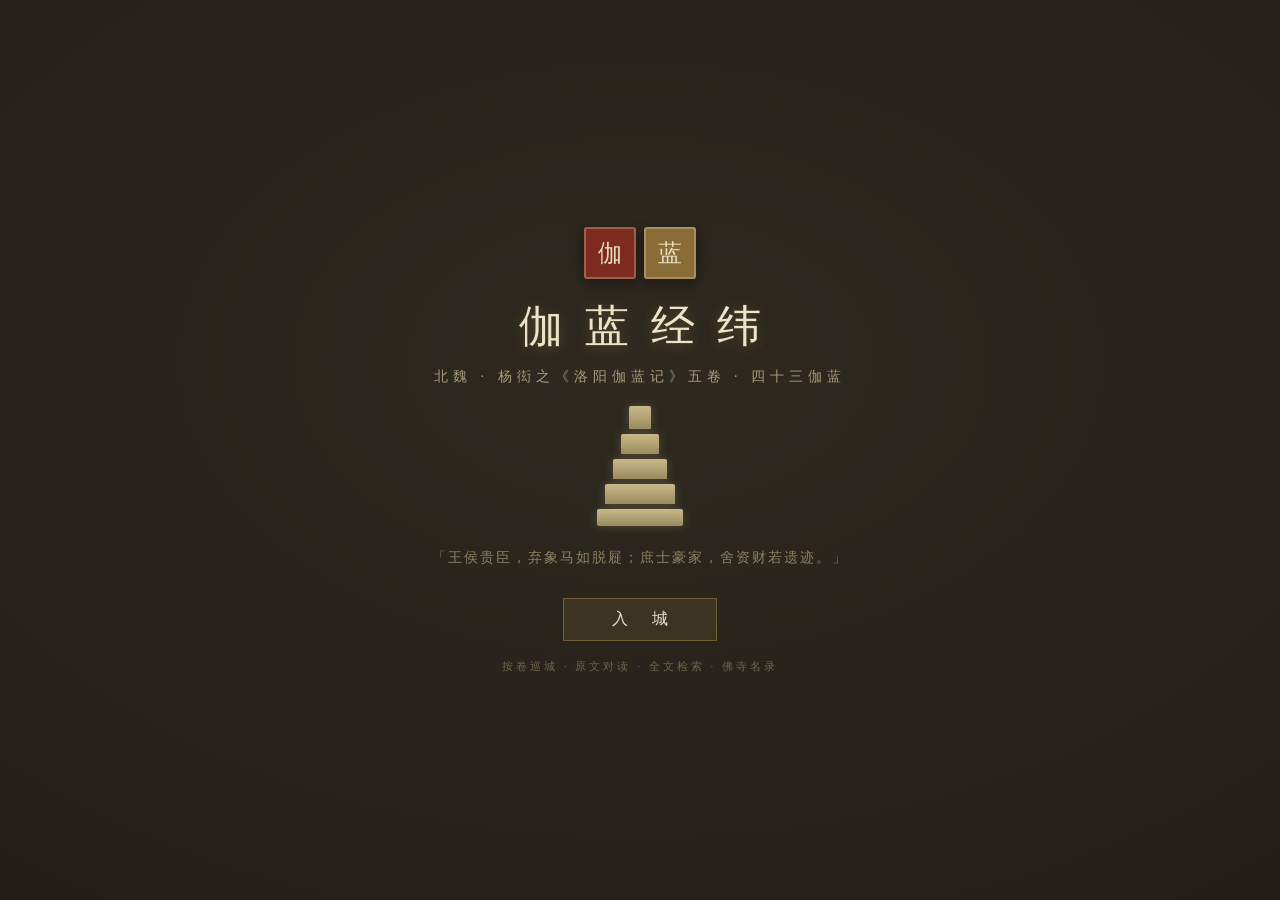
<file: index.html>
<!DOCTYPE html>
<html lang="zh-CN">
<head>
<meta charset="UTF-8">
<meta name="viewport" content="width=device-width,initial-scale=1">
<title>伽蓝经纬 · 洛阳伽蓝记五卷全城</title>
<meta name="description" content="北魏杨衒之《洛阳伽蓝记》五卷数字人文平台——四十三伽蓝点织北魏洛阳城，按卷巡城、原文对读、全文检索">
<link rel="manifest" href="manifest.json">
<link rel="icon" href="icons/icon-192.png">
<link rel="stylesheet" href="vendor/leaflet.css?v=10">
<link rel="stylesheet" href="css/main.css?v=10">
</head>
<body>

<div id="map"></div>
<div class="paper-wash"></div>

<!-- 顶栏模式 -->
<nav id="modes">
  <button class="mode active" data-mode="map">舆图</button><span>·</span>
  <button class="mode" data-mode="read">巡城</button><span>·</span>
  <button class="mode" data-mode="directory">名录</button><span>·</span>
  <button class="mode" data-mode="stats">计量</button><span>·</span>
  <button class="mode" data-mode="about">关于</button>
</nav>
<div id="searchwrap">
  <input id="search" type="text" placeholder="检全书五卷——寺名·地名·人名，如 永宁寺 / 铜驼 / 灵太后" autocomplete="off">
  <div id="sresults"></div>
</div>
<aside id="rail">
  <div class="rt" id="railtitle">伽蓝纲目<small id="railsub">四十三寺</small></div>
  <div id="raillist"></div>
</aside>

<!-- 右幅面板 -->
<section id="panel">
  <button id="pclose" title="收起">✕</button>
  <div class="vtitle"><div class="vname" id="vname"></div><div class="vseal" id="vseal">伽蓝</div></div>
  <div id="pmeta"></div>
  <div id="pbody"></div>
</section>

<!-- 巡城阅读条 -->
<div id="readerbar" class="hidden">
  <button id="rprev" title="上一条目">◀</button>
  <div id="rprog">按卷巡城</div>
  <button id="rnext" title="下一条目">▶</button>
  <select id="rjvol" title="选卷"></select>
  <button id="rtts" title="自当前条目朗读（巡城听书）">▷ 朗读</button>
</div>

<footer id="fbar">
  <button class="ftool" id="fitlink" title="全城概览（外郭二十里×十五里）">▦ 全城</button>
  <button class="ftool" id="westlink" title="宋云西行 · 行纪二十站小比例尺示意（src:derived）">◈ 西行</button>
  <button class="ftool" id="wanderlink" title="随机择一伽蓝巡礼">⚑ 漫游</button>
  <button class="ftool" id="bmlink" title="书签（LocalStorage，浏览器本地保存）">✿ 书签</button>
  <button class="ftool" id="nightlink" title="夜读模式（墨色护眼）">☾ 夜读</button>
  <span class="sep"></span><span id="modelabel">舆图</span><span class="sep"></span>
  <span id="modenote">四十三伽蓝 · 十三门 · 城市示意平面</span>
  <span class="sep"></span><span class="fb" id="bookstat"></span>
  <div class="right"><span id="swstate" title="Service Worker 就绪后：全书离线可用" style="display:none"></span><span>文本 · 国学导航</span><span>城图 · 自绘示意</span></div>
</footer>

<!-- 序幕 -->
<div id="boot">
  <div class="bt">
    <div class="seal-row"><span class="bseal">伽</span><span class="bseal b2">蓝</span></div>
    <h1>伽蓝经纬</h1>
    <p class="sub">北魏 · 杨衒之《洛阳伽蓝记》五卷 · 四十三伽蓝</p>
    <div class="pagoda"><i></i><i></i><i></i><i></i><i></i></div>
    <p class="quote">「王侯贵臣，弃象马如脱屣；庶士豪家，舍资财若遗迹。」</p>
    <button class="go">入 城</button>
    <p class="hint">按卷巡城 · 原文对读 · 全文检索 · 佛寺名录</p>
  </div>
</div>

<script src="vendor/leaflet.js"></script>
<script src="data/site_data.js?v=10"></script>
<script src="data/stats.js?v=10"></script>
<script src="data/songyun.js?v=10"></script>
<script src="js/config.js?v=10"></script>
<script src="js/map.js?v=10"></script>
<script src="js/rail.js?v=10"></script>
<script src="js/reader.js?v=10"></script>
<script src="js/search.js?v=10"></script>
<script src="js/stats.js?v=10"></script>
<script src="js/bookmarks.js?v=10"></script>
<script src="js/export.js?v=10"></script>
<script src="js/app.js?v=10"></script>
</body>
</html>
</file>
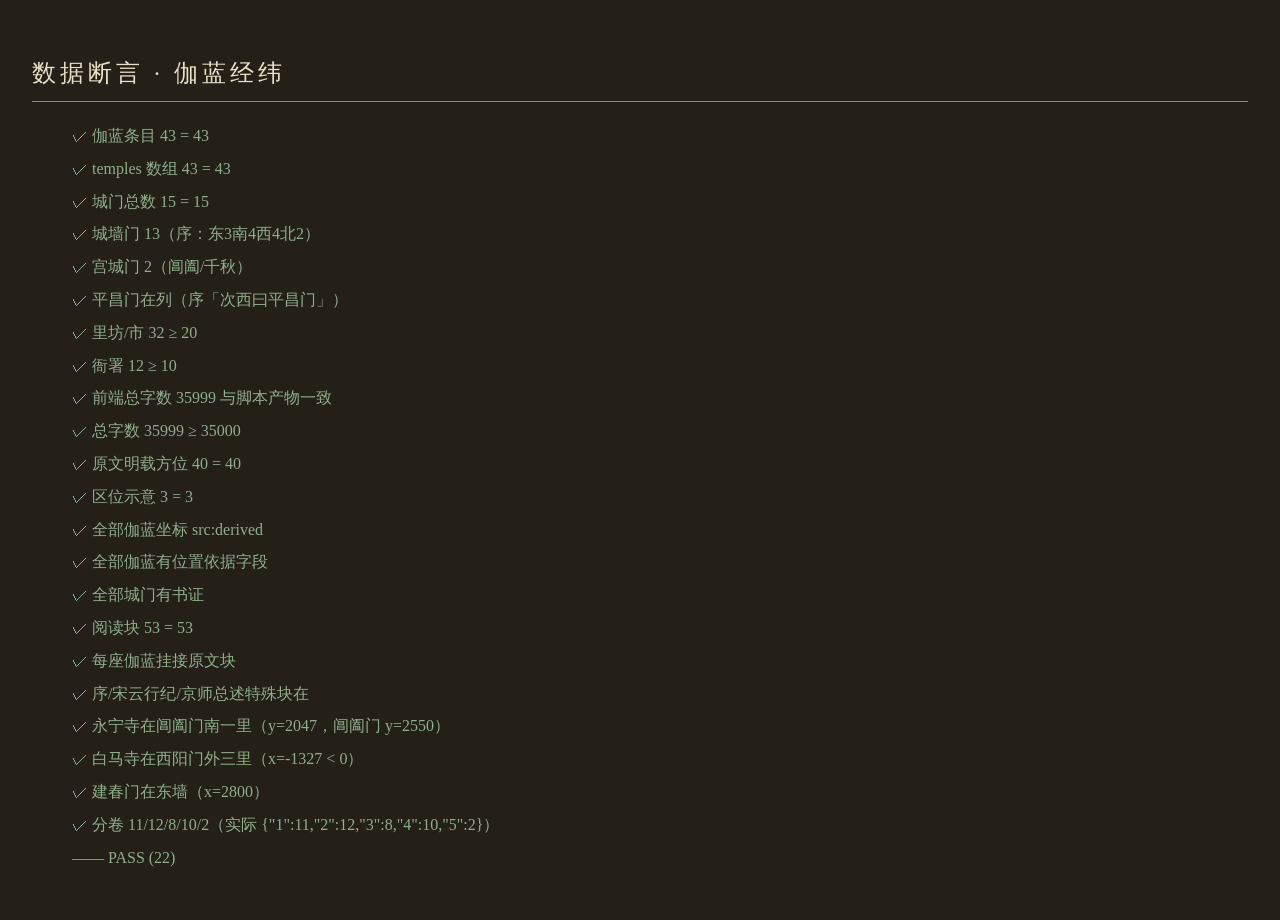
<file: tests/assert_data.html>
<!DOCTYPE html>
<html lang="zh-CN">
<head>
<meta charset="UTF-8">
<title>伽蓝经纬 · 数据断言</title>
<style>
body{font-family:KaiTi,serif;background:#241f17;color:#e8e0c8;padding:24px;line-height:1.8}
h2{font-weight:400;letter-spacing:4px;border-bottom:1px solid #a8874a;padding-bottom:6px}
.pass{color:#8fae8d}.fail{color:#e08a7e;font-weight:bold}
li{list-style:none;margin:4px 0}
</style>
</head>
<body>
<h2>数据断言 · 伽蓝经纬</h2>
<ul id="out"></ul>
<script src="../data/site_data.js?v=10"></script>
<script src="../data/stats.js?v=10"></script>
<script src="../data/sections.js?v=10"></script>
<script>
const out = document.getElementById("out");
let n = 0, bad = 0;
function assert(cond, label) {
  n++;
  const li = document.createElement("li");
  li.textContent = (cond ? "✓ " : "✗ ") + label;
  li.className = cond ? "pass" : "fail";
  if (!cond) bad++;
  out.appendChild(li);
}
const m = QLZ.meta;
assert(m.templeEntries === 43, `伽蓝条目 ${m.templeEntries} = 43`);
assert(QLZ.temples.length === 43, `temples 数组 ${QLZ.temples.length} = 43`);
assert(QLZ.gates.length === 15, `城门总数 ${QLZ.gates.length} = 15`);
assert(QLZ.gates.filter(g => g.wall !== "宫").length === 13, "城墙门 13（序：东3南4西4北2）");
assert(QLZ.gates.filter(g => g.wall === "宫").length === 2, "宫城门 2（阊阖/千秋）");
assert(!!QLZ.gates.find(g => g.name === "平昌门"), "平昌门在列（序「次西曰平昌门」）");
assert(QLZ.wards.length >= 20, `里坊/市 ${QLZ.wards.length} ≥ 20`);
assert(QLZ.offices.length >= 10, `衙署 ${QLZ.offices.length} ≥ 10`);
assert(m.totalChars === QL_STATS.total_chars, `前端总字数 ${m.totalChars} 与脚本产物一致`);
assert(m.totalChars >= 35000, `总字数 ${m.totalChars} ≥ 35000`);
assert(m.textConf === 40, `原文明载方位 ${m.textConf} = 40`);
assert(m.inferConf === 3, `区位示意 ${m.inferConf} = 3`);
assert(QLZ.temples.every(t => t.src === "derived"), "全部伽蓝坐标 src:derived");
assert(QLZ.temples.every(t => typeof t.loc === "string" && t.loc.length > 0), "全部伽蓝有位置依据字段");
assert(QLZ.gates.every(g => g.att.length > 4), "全部城门有书证");
assert(Object.keys(QL_SECTIONS).length === 53, `阅读块 ${Object.keys(QL_SECTIONS).length} = 53`);
assert(QLZ.temples.every(t => !!QL_SECTIONS[t.id]), "每座伽蓝挂接原文块");
assert(["preface","songyun","summary"].every(k =>
  Object.values(QL_SECTIONS).some(b => b.kind === k)), "序/宋云行纪/京师总述特殊块在");
const yn = QLZ.temples.find(t => t.name === "永宁寺");
assert(yn && yn.vol === 1 && yn.pos[1] < 2550 && yn.pos[1] > 1800,
  `永宁寺在阊阖门南一里（y=${yn && yn.pos[1]}，阊阖门 y=2550）`);
const baima = QLZ.temples.find(t => t.name === "白马寺");
assert(baima && baima.pos[0] < -1000, `白马寺在西阳门外三里（x=${baima && baima.pos[0]} < 0）`);
const jm = QLZ.gates.find(g => g.name === "建春门");
assert(jm && jm.pos[0] === 2800, `建春门在东墙（x=${jm && jm.pos[0]}）`);
const vols = {};
QLZ.temples.forEach(t => vols[t.vol] = (vols[t.vol] || 0) + 1);
assert(JSON.stringify(vols) === JSON.stringify({1:11,2:12,3:8,4:10,5:2}),
  `分卷 11/12/8/10/2（实际 ${JSON.stringify(vols)}）`);
const title = bad === 0 ? `PASS (${n})` : `FAIL (${bad}/${n})`;
document.title = title;
const li = document.createElement("li");
li.textContent = `—— ${title}`;
li.className = bad === 0 ? "pass" : "fail";
out.appendChild(li);
</script>
</body>
</html>
</file>
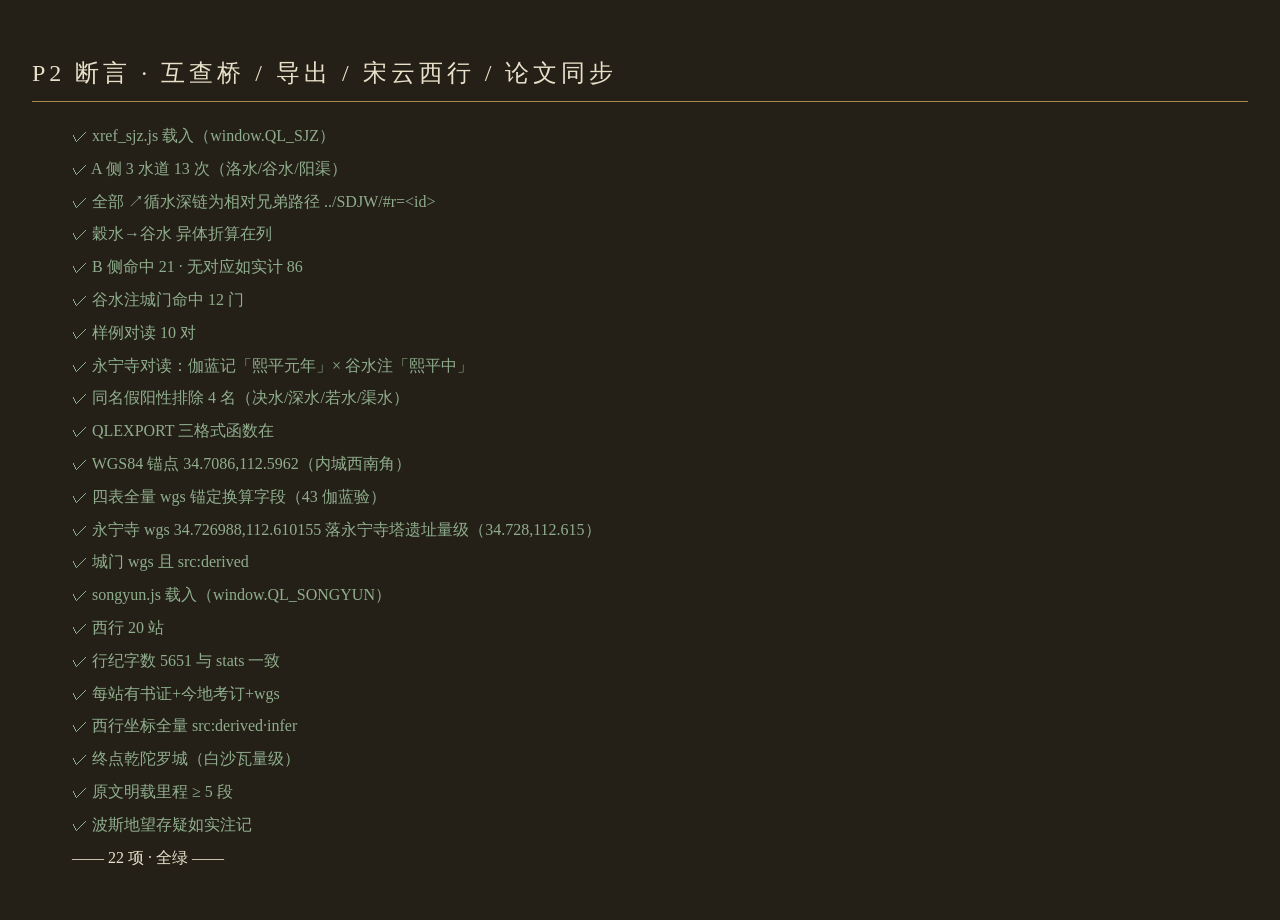
<file: tests/assert_p2.html>
<!DOCTYPE html>
<html lang="zh-CN">
<head>
<meta charset="UTF-8">
<title>伽蓝经纬 · P2 断言</title>
<style>
body{font-family:KaiTi,serif;background:#241f17;color:#e8e0c8;padding:24px;line-height:1.8}
h2{font-weight:400;letter-spacing:4px;border-bottom:1px solid #a8874a;padding-bottom:6px}
.pass{color:#8fae8d}.fail{color:#e08a7e;font-weight:bold}
li{list-style:none;margin:4px 0}
</style>
</head>
<body>
<h2>P2 断言 · 互查桥 / 导出 / 宋云西行 / 论文同步</h2>
<ul id="out"></ul>
<script src="../data/site_data.js?v=10"></script>
<script src="../data/stats.js?v=10"></script>
<script src="../data/xref_sjz.js?v=10"></script>
<script src="../data/songyun.js?v=10"></script>
<script src="../js/export.js?v=10"></script>
<script>
const out = document.getElementById("out");
let n = 0, bad = 0;
function assert(cond, label) {
  n++;
  const li = document.createElement("li");
  li.textContent = (cond ? "✓ " : "✗ ") + label;
  li.className = cond ? "pass" : "fail";
  if (!cond) bad++;
  out.appendChild(li);
}

/* ── 互查桥 ── */
assert(!!window.QL_SJZ, "xref_sjz.js 载入（window.QL_SJZ）");
const X = window.QL_SJZ, T = X.totals;
assert(T.waterKinds === 3 && T.waterMentions >= 10,
  `A 侧 ${T.waterKinds} 水道 ${T.waterMentions} 次（洛水/谷水/阳渠）`);
assert(X.waters.every(w => w.href.startsWith("../SDJW/#r=")),
  "全部 ↗循水深链为相对兄弟路径 ../SDJW/#r=<id>");
assert(X.waters.some(w => w.forms.includes("穀水")),
  "穀水→谷水 异体折算在列");
assert(T.placesHit >= 15 && T.placesNoHit > 0,
  `B 侧命中 ${T.placesHit} · 无对应如实计 ${T.placesNoHit}`);
assert(T.placeKinds["城门"] >= 11, `谷水注城门命中 ${T.placeKinds["城门"]} 门`);
assert(T.pairs >= 6, `样例对读 ${T.pairs} 对`);
const yn = X.pairs.find(p => p.name === "永宁寺");
assert(!!yn && yn.ql.includes("熙平元年") && yn.sjz.includes("熙平中"),
  "永宁寺对读：伽蓝记「熙平元年」× 谷水注「熙平中」");
assert(X.excluded.length === 4, "同名假阳性排除 4 名（决水/深水/若水/渠水）");

/* ── 城图导出（模块与锚点口径） ── */
assert(typeof QLEXPORT === "object" && ["csv", "kml", "geojson"]
  .every(k => typeof QLEXPORT[k] === "function"), "QLEXPORT 三格式函数在");
const A = QLZ.city.anchor;
assert(A && A.lat0 > 34.7 && A.lat0 < 34.72 && A.lng0 > 112.59 && A.lng0 < 112.6,
  `WGS84 锚点 ${A.lat0},${A.lng0}（内城西南角）`);
assert(QLZ.temples.every(t => Array.isArray(t.wgs) && t.wgs.length === 2),
  "四表全量 wgs 锚定换算字段（43 伽蓝验）");
const ynT = QLZ.temples.find(t => t.name === "永宁寺");
assert(Math.abs(ynT.wgs[0] - 34.727) < 0.003 && Math.abs(ynT.wgs[1] - 112.610) < 0.003,
  `永宁寺 wgs ${ynT.wgs} 落永宁寺塔遗址量级（34.728,112.615）`);
assert(QLZ.gates.every(g => g.wgs && g.src === "derived"), "城门 wgs 且 src:derived");

/* ── 宋云西行 ── */
assert(!!window.QL_SONGYUN, "songyun.js 载入（window.QL_SONGYUN）");
const SY = window.QL_SONGYUN;
assert(SY.meta.stops === 20, `西行 ${SY.meta.stops} 站`);
assert(SY.meta.chars === QL_STATS.songyun_chars,
  `行纪字数 ${SY.meta.chars} 与 stats 一致`);
assert(SY.stops.every(s => s.cite && s.today && Array.isArray(s.wgs)),
  "每站有书证+今地考订+wgs");
assert(SY.stops.every(s => s.src === "derived" && s.conf === "infer"),
  "西行坐标全量 src:derived·infer");
const qitou = SY.stops.find(s => s.name === "乾陀罗城");
assert(qitou && Math.abs(qitou.wgs[0] - 34.01) < 0.05, "终点乾陀罗城（白沙瓦量级）");
assert(SY.stops.filter(s => s.li).length >= 5, "原文明载里程 ≥ 5 段");
assert(SY.stops.some(s => s.today.includes("存疑")), "波斯地望存疑如实注记");

document.title = bad ? "FAIL" : "PASS";
out.insertAdjacentHTML("beforeend",
  `<li>—— ${n} 项 · ${bad ? bad + " 败" : "全绿"} ——</li>`);
</script>
</body>
</html>
</file>
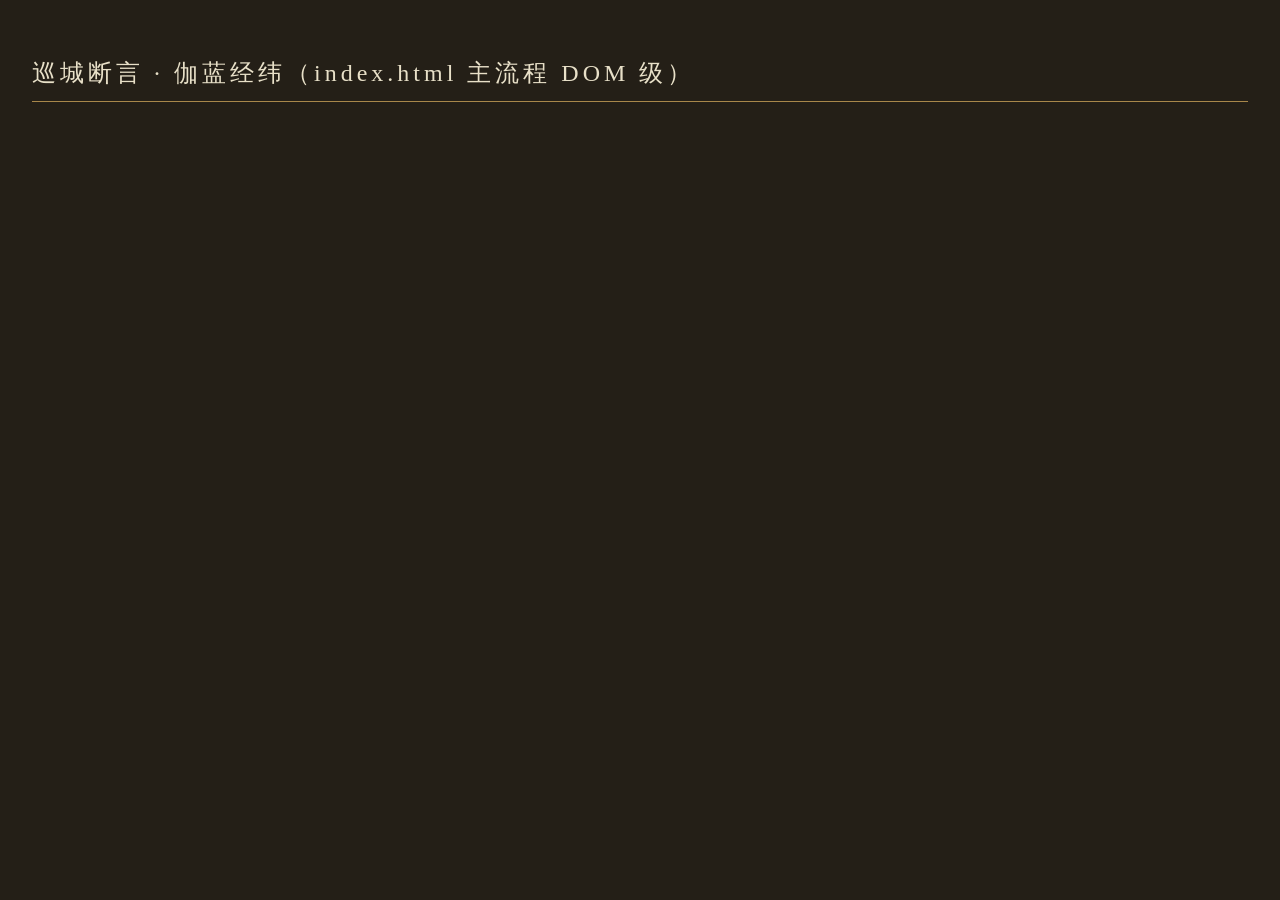
<file: tests/assert_reader.html>
<!DOCTYPE html>
<html lang="zh-CN">
<head>
<meta charset="UTF-8">
<title>伽蓝经纬 · 巡城断言</title>
<style>
body{font-family:KaiTi,serif;background:#241f17;color:#e8e0c8;padding:24px;line-height:1.8}
h2{font-weight:400;letter-spacing:4px;border-bottom:1px solid #a8874a;padding-bottom:6px}
.pass{color:#8fae8d}.fail{color:#e08a7e;font-weight:bold}
li{list-style:none;margin:4px 0}
#stage{position:fixed;left:-4000px;top:0;width:900px;height:700px}
</style>
</head>
<body>
<h2>巡城断言 · 伽蓝经纬（index.html 主流程 DOM 级）</h2>
<ul id="out"></ul>
<div id="stage"><iframe id="fr" width="900" height="700"></iframe></div>
<script>
const out = document.getElementById("out");
let n = 0, bad = 0;
function assert(cond, label) {
  n++;
  const li = document.createElement("li");
  li.textContent = (cond ? "✓ " : "✗ ") + label;
  li.className = cond ? "pass" : "fail";
  if (!cond) bad++;
  out.appendChild(li);
}
const fr = document.getElementById("fr");
const sleep = ms => new Promise(r => setTimeout(r, ms));

async function run() {
  /* 时间戳破浏览器启发式缓存（http.server 无 Cache-Control） */
  const bust = "?fresh=" + Date.now();
  await new Promise(r => { fr.onload = r; fr.src = "../index.html" + bust + "#m=map"; });
  await sleep(2600);                       /* 等 boot+数据 */
  let doc;
  try { doc = fr.contentDocument; } catch (e) { doc = null; }
  assert(!!doc, "iframe 加载 index.html");
  if (!doc) return finish();
  /* 序幕在场且可入城 */
  const boot = doc.getElementById("boot");
  assert(!!boot, "序幕 DOM 存在");
  /* 深链：伽蓝详情 */
  fr.src = "../index.html" + bust + "#gl=" + encodeURIComponent("永宁寺");
  await sleep(2000);
  doc = fr.contentDocument;
  const vname = doc.getElementById("vname");
  assert(vname && vname.textContent === "永宁寺",
    `深链 #gl=永宁寺 → 面板「${vname && vname.textContent}」`);
  const pbody = doc.getElementById("pbody");
  assert(pbody && pbody.textContent.includes("灵太后胡氏所立"),
    "永宁寺原文段挂接（含「灵太后胡氏所立」）");
  assert(pbody.textContent.includes("九层浮图"), "原文正文完整（「九层浮图」在场）");
  assert(doc.getElementById("panel").classList.contains("open"), "详情面板 open");
  /* 深链：巡城卷二 */
  fr.src = "../index.html" + bust + "#m=read#juan=2";
  await sleep(2200);
  doc = fr.contentDocument;
  const entries = doc.querySelectorAll("#pbody .entry");
  assert(entries.length >= 15, `巡城卷二渲染 ${entries.length} 块 ≥ 15`);
  const firstTemple = doc.querySelector("#pbody .entry .ename");
  assert(firstTemple && firstTemple.textContent === "明悬尼寺",
    `卷二首伽蓝「${firstTemple && firstTemple.textContent}」= 明悬尼寺`);
  const rprog = doc.getElementById("rprog");
  assert(rprog && rprog.textContent.includes("卷2"), `巡城进度条「${rprog && rprog.textContent}」`);
  /* 深链：宋云行纪（卷五特殊块） */
  fr.src = "../index.html" + bust + "#m=read#juan=5";
  await sleep(2200);
  doc = fr.contentDocument;
  assert(doc.getElementById("pbody").textContent.includes("宋云"),
    "卷五含宋云行纪");
  /* 检索 */
  const se = doc.getElementById("search");
  se.value = "灵太后";
  doc.defaultView.QLSEARCH.run();
  await sleep(1400);
  const srs = doc.querySelectorAll("#sresults .sr[data-i]");
  assert(srs.length >= 1, `检索「灵太后」得 ${srs.length} 条 ≥ 1`);
  se.value = "浮图";
  doc.defaultView.QLSEARCH.run();
  await sleep(1400);
  const srs2 = doc.querySelectorAll("#sresults .sr[data-i]");
  assert(srs2.length >= 5, `检索「浮图」得 ${srs2.length} 条 ≥ 5`);
  finish();
}

function finish() {
  const title = bad === 0 ? `PASS (${n})` : `FAIL (${bad}/${n})`;
  document.title = title;
  const li = document.createElement("li");
  li.textContent = `—— ${title}`;
  li.className = bad === 0 ? "pass" : "fail";
  out.appendChild(li);
}

run();
</script>
</body>
</html>
</file>
<file: vendor/leaflet.css>
/* required styles */

.leaflet-pane,
.leaflet-tile,
.leaflet-marker-icon,
.leaflet-marker-shadow,
.leaflet-tile-container,
.leaflet-pane > svg,
.leaflet-pane > canvas,
.leaflet-zoom-box,
.leaflet-image-layer,
.leaflet-layer {
	position: absolute;
	left: 0;
	top: 0;
	}
.leaflet-container {
	overflow: hidden;
	}
.leaflet-tile,
.leaflet-marker-icon,
.leaflet-marker-shadow {
	-webkit-user-select: none;
	   -moz-user-select: none;
	        user-select: none;
	  -webkit-user-drag: none;
	}
/* Prevents IE11 from highlighting tiles in blue */
.leaflet-tile::selection {
	background: transparent;
}
/* Safari renders non-retina tile on retina better with this, but Chrome is worse */
.leaflet-safari .leaflet-tile {
	image-rendering: -webkit-optimize-contrast;
	}
/* hack that prevents hw layers "stretching" when loading new tiles */
.leaflet-safari .leaflet-tile-container {
	width: 1600px;
	height: 1600px;
	-webkit-transform-origin: 0 0;
	}
.leaflet-marker-icon,
.leaflet-marker-shadow {
	display: block;
	}
/* .leaflet-container svg: reset svg max-width decleration shipped in Joomla! (joomla.org) 3.x */
/* .leaflet-container img: map is broken in FF if you have max-width: 100% on tiles */
.leaflet-container .leaflet-overlay-pane svg {
	max-width: none !important;
	max-height: none !important;
	}
.leaflet-container .leaflet-marker-pane img,
.leaflet-container .leaflet-shadow-pane img,
.leaflet-container .leaflet-tile-pane img,
.leaflet-container img.leaflet-image-layer,
.leaflet-container .leaflet-tile {
	max-width: none !important;
	max-height: none !important;
	width: auto;
	padding: 0;
	}

.leaflet-container img.leaflet-tile {
	/* See: https://bugs.chromium.org/p/chromium/issues/detail?id=600120 */
	mix-blend-mode: plus-lighter;
}

.leaflet-container.leaflet-touch-zoom {
	-ms-touch-action: pan-x pan-y;
	touch-action: pan-x pan-y;
	}
.leaflet-container.leaflet-touch-drag {
	-ms-touch-action: pinch-zoom;
	/* Fallback for FF which doesn't support pinch-zoom */
	touch-action: none;
	touch-action: pinch-zoom;
}
.leaflet-container.leaflet-touch-drag.leaflet-touch-zoom {
	-ms-touch-action: none;
	touch-action: none;
}
.leaflet-container {
	-webkit-tap-highlight-color: transparent;
}
.leaflet-container a {
	-webkit-tap-highlight-color: rgba(51, 181, 229, 0.4);
}
.leaflet-tile {
	filter: inherit;
	visibility: hidden;
	}
.leaflet-tile-loaded {
	visibility: inherit;
	}
.leaflet-zoom-box {
	width: 0;
	height: 0;
	-moz-box-sizing: border-box;
	     box-sizing: border-box;
	z-index: 800;
	}
/* workaround for https://bugzilla.mozilla.org/show_bug.cgi?id=888319 */
.leaflet-overlay-pane svg {
	-moz-user-select: none;
	}

.leaflet-pane         { z-index: 400; }

.leaflet-tile-pane    { z-index: 200; }
.leaflet-overlay-pane { z-index: 400; }
.leaflet-shadow-pane  { z-index: 500; }
.leaflet-marker-pane  { z-index: 600; }
.leaflet-tooltip-pane   { z-index: 650; }
.leaflet-popup-pane   { z-index: 700; }

.leaflet-map-pane canvas { z-index: 100; }
.leaflet-map-pane svg    { z-index: 200; }

.leaflet-vml-shape {
	width: 1px;
	height: 1px;
	}
.lvml {
	behavior: url(#default#VML);
	display: inline-block;
	position: absolute;
	}


/* control positioning */

.leaflet-control {
	position: relative;
	z-index: 800;
	pointer-events: visiblePainted; /* IE 9-10 doesn't have auto */
	pointer-events: auto;
	}
.leaflet-top,
.leaflet-bottom {
	position: absolute;
	z-index: 1000;
	pointer-events: none;
	}
.leaflet-top {
	top: 0;
	}
.leaflet-right {
	right: 0;
	}
.leaflet-bottom {
	bottom: 0;
	}
.leaflet-left {
	left: 0;
	}
.leaflet-control {
	float: left;
	clear: both;
	}
.leaflet-right .leaflet-control {
	float: right;
	}
.leaflet-top .leaflet-control {
	margin-top: 10px;
	}
.leaflet-bottom .leaflet-control {
	margin-bottom: 10px;
	}
.leaflet-left .leaflet-control {
	margin-left: 10px;
	}
.leaflet-right .leaflet-control {
	margin-right: 10px;
	}


/* zoom and fade animations */

.leaflet-fade-anim .leaflet-popup {
	opacity: 0;
	-webkit-transition: opacity 0.2s linear;
	   -moz-transition: opacity 0.2s linear;
	        transition: opacity 0.2s linear;
	}
.leaflet-fade-anim .leaflet-map-pane .leaflet-popup {
	opacity: 1;
	}
.leaflet-zoom-animated {
	-webkit-transform-origin: 0 0;
	    -ms-transform-origin: 0 0;
	        transform-origin: 0 0;
	}
svg.leaflet-zoom-animated {
	will-change: transform;
}

.leaflet-zoom-anim .leaflet-zoom-animated {
	-webkit-transition: -webkit-transform 0.25s cubic-bezier(0,0,0.25,1);
	   -moz-transition:    -moz-transform 0.25s cubic-bezier(0,0,0.25,1);
	        transition:         transform 0.25s cubic-bezier(0,0,0.25,1);
	}
.leaflet-zoom-anim .leaflet-tile,
.leaflet-pan-anim .leaflet-tile {
	-webkit-transition: none;
	   -moz-transition: none;
	        transition: none;
	}

.leaflet-zoom-anim .leaflet-zoom-hide {
	visibility: hidden;
	}


/* cursors */

.leaflet-interactive {
	cursor: pointer;
	}
.leaflet-grab {
	cursor: -webkit-grab;
	cursor:    -moz-grab;
	cursor:         grab;
	}
.leaflet-crosshair,
.leaflet-crosshair .leaflet-interactive {
	cursor: crosshair;
	}
.leaflet-popup-pane,
.leaflet-control {
	cursor: auto;
	}
.leaflet-dragging .leaflet-grab,
.leaflet-dragging .leaflet-grab .leaflet-interactive,
.leaflet-dragging .leaflet-marker-draggable {
	cursor: move;
	cursor: -webkit-grabbing;
	cursor:    -moz-grabbing;
	cursor:         grabbing;
	}

/* marker & overlays interactivity */
.leaflet-marker-icon,
.leaflet-marker-shadow,
.leaflet-image-layer,
.leaflet-pane > svg path,
.leaflet-tile-container {
	pointer-events: none;
	}

.leaflet-marker-icon.leaflet-interactive,
.leaflet-image-layer.leaflet-interactive,
.leaflet-pane > svg path.leaflet-interactive,
svg.leaflet-image-layer.leaflet-interactive path {
	pointer-events: visiblePainted; /* IE 9-10 doesn't have auto */
	pointer-events: auto;
	}

/* visual tweaks */

.leaflet-container {
	background: #ddd;
	outline-offset: 1px;
	}
.leaflet-container a {
	color: #0078A8;
	}
.leaflet-zoom-box {
	border: 2px dotted #38f;
	background: rgba(255,255,255,0.5);
	}


/* general typography */
.leaflet-container {
	font-family: "Helvetica Neue", Arial, Helvetica, sans-serif;
	font-size: 12px;
	font-size: 0.75rem;
	line-height: 1.5;
	}


/* general toolbar styles */

.leaflet-bar {
	box-shadow: 0 1px 5px rgba(0,0,0,0.65);
	border-radius: 4px;
	}
.leaflet-bar a {
	background-color: #fff;
	border-bottom: 1px solid #ccc;
	width: 26px;
	height: 26px;
	line-height: 26px;
	display: block;
	text-align: center;
	text-decoration: none;
	color: black;
	}
.leaflet-bar a,
.leaflet-control-layers-toggle {
	background-position: 50% 50%;
	background-repeat: no-repeat;
	display: block;
	}
.leaflet-bar a:hover,
.leaflet-bar a:focus {
	background-color: #f4f4f4;
	}
.leaflet-bar a:first-child {
	border-top-left-radius: 4px;
	border-top-right-radius: 4px;
	}
.leaflet-bar a:last-child {
	border-bottom-left-radius: 4px;
	border-bottom-right-radius: 4px;
	border-bottom: none;
	}
.leaflet-bar a.leaflet-disabled {
	cursor: default;
	background-color: #f4f4f4;
	color: #bbb;
	}

.leaflet-touch .leaflet-bar a {
	width: 30px;
	height: 30px;
	line-height: 30px;
	}
.leaflet-touch .leaflet-bar a:first-child {
	border-top-left-radius: 2px;
	border-top-right-radius: 2px;
	}
.leaflet-touch .leaflet-bar a:last-child {
	border-bottom-left-radius: 2px;
	border-bottom-right-radius: 2px;
	}

/* zoom control */

.leaflet-control-zoom-in,
.leaflet-control-zoom-out {
	font: bold 18px 'Lucida Console', Monaco, monospace;
	text-indent: 1px;
	}

.leaflet-touch .leaflet-control-zoom-in, .leaflet-touch .leaflet-control-zoom-out  {
	font-size: 22px;
	}


/* layers control */

.leaflet-control-layers {
	box-shadow: 0 1px 5px rgba(0,0,0,0.4);
	background: #fff;
	border-radius: 5px;
	}
.leaflet-control-layers-toggle {
	background-image: url(images/layers.png);
	width: 36px;
	height: 36px;
	}
.leaflet-retina .leaflet-control-layers-toggle {
	background-image: url(images/layers-2x.png);
	background-size: 26px 26px;
	}
.leaflet-touch .leaflet-control-layers-toggle {
	width: 44px;
	height: 44px;
	}
.leaflet-control-layers .leaflet-control-layers-list,
.leaflet-control-layers-expanded .leaflet-control-layers-toggle {
	display: none;
	}
.leaflet-control-layers-expanded .leaflet-control-layers-list {
	display: block;
	position: relative;
	}
.leaflet-control-layers-expanded {
	padding: 6px 10px 6px 6px;
	color: #333;
	background: #fff;
	}
.leaflet-control-layers-scrollbar {
	overflow-y: scroll;
	overflow-x: hidden;
	padding-right: 5px;
	}
.leaflet-control-layers-selector {
	margin-top: 2px;
	position: relative;
	top: 1px;
	}
.leaflet-control-layers label {
	display: block;
	font-size: 13px;
	font-size: 1.08333em;
	}
.leaflet-control-layers-separator {
	height: 0;
	border-top: 1px solid #ddd;
	margin: 5px -10px 5px -6px;
	}

/* Default icon URLs */
.leaflet-default-icon-path { /* used only in path-guessing heuristic, see L.Icon.Default */
	background-image: url(images/marker-icon.png);
	}


/* attribution and scale controls */

.leaflet-container .leaflet-control-attribution {
	background: #fff;
	background: rgba(255, 255, 255, 0.8);
	margin: 0;
	}
.leaflet-control-attribution,
.leaflet-control-scale-line {
	padding: 0 5px;
	color: #333;
	line-height: 1.4;
	}
.leaflet-control-attribution a {
	text-decoration: none;
	}
.leaflet-control-attribution a:hover,
.leaflet-control-attribution a:focus {
	text-decoration: underline;
	}
.leaflet-attribution-flag {
	display: inline !important;
	vertical-align: baseline !important;
	width: 1em;
	height: 0.6669em;
	}
.leaflet-left .leaflet-control-scale {
	margin-left: 5px;
	}
.leaflet-bottom .leaflet-control-scale {
	margin-bottom: 5px;
	}
.leaflet-control-scale-line {
	border: 2px solid #777;
	border-top: none;
	line-height: 1.1;
	padding: 2px 5px 1px;
	white-space: nowrap;
	-moz-box-sizing: border-box;
	     box-sizing: border-box;
	background: rgba(255, 255, 255, 0.8);
	text-shadow: 1px 1px #fff;
	}
.leaflet-control-scale-line:not(:first-child) {
	border-top: 2px solid #777;
	border-bottom: none;
	margin-top: -2px;
	}
.leaflet-control-scale-line:not(:first-child):not(:last-child) {
	border-bottom: 2px solid #777;
	}

.leaflet-touch .leaflet-control-attribution,
.leaflet-touch .leaflet-control-layers,
.leaflet-touch .leaflet-bar {
	box-shadow: none;
	}
.leaflet-touch .leaflet-control-layers,
.leaflet-touch .leaflet-bar {
	border: 2px solid rgba(0,0,0,0.2);
	background-clip: padding-box;
	}


/* popup */

.leaflet-popup {
	position: absolute;
	text-align: center;
	margin-bottom: 20px;
	}
.leaflet-popup-content-wrapper {
	padding: 1px;
	text-align: left;
	border-radius: 12px;
	}
.leaflet-popup-content {
	margin: 13px 24px 13px 20px;
	line-height: 1.3;
	font-size: 13px;
	font-size: 1.08333em;
	min-height: 1px;
	}
.leaflet-popup-content p {
	margin: 17px 0;
	margin: 1.3em 0;
	}
.leaflet-popup-tip-container {
	width: 40px;
	height: 20px;
	position: absolute;
	left: 50%;
	margin-top: -1px;
	margin-left: -20px;
	overflow: hidden;
	pointer-events: none;
	}
.leaflet-popup-tip {
	width: 17px;
	height: 17px;
	padding: 1px;

	margin: -10px auto 0;
	pointer-events: auto;

	-webkit-transform: rotate(45deg);
	   -moz-transform: rotate(45deg);
	    -ms-transform: rotate(45deg);
	        transform: rotate(45deg);
	}
.leaflet-popup-content-wrapper,
.leaflet-popup-tip {
	background: white;
	color: #333;
	box-shadow: 0 3px 14px rgba(0,0,0,0.4);
	}
.leaflet-container a.leaflet-popup-close-button {
	position: absolute;
	top: 0;
	right: 0;
	border: none;
	text-align: center;
	width: 24px;
	height: 24px;
	font: 16px/24px Tahoma, Verdana, sans-serif;
	color: #757575;
	text-decoration: none;
	background: transparent;
	}
.leaflet-container a.leaflet-popup-close-button:hover,
.leaflet-container a.leaflet-popup-close-button:focus {
	color: #585858;
	}
.leaflet-popup-scrolled {
	overflow: auto;
	}

.leaflet-oldie .leaflet-popup-content-wrapper {
	-ms-zoom: 1;
	}
.leaflet-oldie .leaflet-popup-tip {
	width: 24px;
	margin: 0 auto;

	-ms-filter: "progid:DXImageTransform.Microsoft.Matrix(M11=0.70710678, M12=0.70710678, M21=-0.70710678, M22=0.70710678)";
	filter: progid:DXImageTransform.Microsoft.Matrix(M11=0.70710678, M12=0.70710678, M21=-0.70710678, M22=0.70710678);
	}

.leaflet-oldie .leaflet-control-zoom,
.leaflet-oldie .leaflet-control-layers,
.leaflet-oldie .leaflet-popup-content-wrapper,
.leaflet-oldie .leaflet-popup-tip {
	border: 1px solid #999;
	}


/* div icon */

.leaflet-div-icon {
	background: #fff;
	border: 1px solid #666;
	}


/* Tooltip */
/* Base styles for the element that has a tooltip */
.leaflet-tooltip {
	position: absolute;
	padding: 6px;
	background-color: #fff;
	border: 1px solid #fff;
	border-radius: 3px;
	color: #222;
	white-space: nowrap;
	-webkit-user-select: none;
	-moz-user-select: none;
	-ms-user-select: none;
	user-select: none;
	pointer-events: none;
	box-shadow: 0 1px 3px rgba(0,0,0,0.4);
	}
.leaflet-tooltip.leaflet-interactive {
	cursor: pointer;
	pointer-events: auto;
	}
.leaflet-tooltip-top:before,
.leaflet-tooltip-bottom:before,
.leaflet-tooltip-left:before,
.leaflet-tooltip-right:before {
	position: absolute;
	pointer-events: none;
	border: 6px solid transparent;
	background: transparent;
	content: "";
	}

/* Directions */

.leaflet-tooltip-bottom {
	margin-top: 6px;
}
.leaflet-tooltip-top {
	margin-top: -6px;
}
.leaflet-tooltip-bottom:before,
.leaflet-tooltip-top:before {
	left: 50%;
	margin-left: -6px;
	}
.leaflet-tooltip-top:before {
	bottom: 0;
	margin-bottom: -12px;
	border-top-color: #fff;
	}
.leaflet-tooltip-bottom:before {
	top: 0;
	margin-top: -12px;
	margin-left: -6px;
	border-bottom-color: #fff;
	}
.leaflet-tooltip-left {
	margin-left: -6px;
}
.leaflet-tooltip-right {
	margin-left: 6px;
}
.leaflet-tooltip-left:before,
.leaflet-tooltip-right:before {
	top: 50%;
	margin-top: -6px;
	}
.leaflet-tooltip-left:before {
	right: 0;
	margin-right: -12px;
	border-left-color: #fff;
	}
.leaflet-tooltip-right:before {
	left: 0;
	margin-left: -12px;
	border-right-color: #fff;
	}

/* Printing */

@media print {
	/* Prevent printers from removing background-images of controls. */
	.leaflet-control {
		-webkit-print-color-adjust: exact;
		print-color-adjust: exact;
		}
	}
</file>
<file: css/main.css>
/* ═══════════════════════════════════════════════════════════════
   伽蓝经纬 —— 洛阳伽蓝记五卷 · 主样式
   绢面墨线 · 佛寺金朱 · 五卷分色点织北魏洛阳
   承姊妹站（方舆/水道经纬）设计语言
   ═══════════════════════════════════════════════════════════════ */
*{box-sizing:border-box;margin:0;padding:0}
:root{
  --silk:#ece8d8; --silk-2:#e2ddc8; --silk-3:#f5f2e4;
  --ink:#2a2620; --ink-mid:#544c3e; --ink-faint:#8d8474;
  --sand:#9a8f6d; --sand-d:#7c7255;
  --cinnabar:#a63a2a; --cinnabar-d:#7e2b1f;   /* 朱砂 */
  --gold:#a8874a; --gold-d:#8a6c36;
  --wave:#43606e;
  --jade:#5a8368;
  --line:rgba(84,76,62,.32);
}
html,body{height:100%}
body{
  font-family:"FangSong","STFangsong","仿宋","FangSong_GB2312","Songti SC","SimSun",serif;
  color:var(--ink); overflow:hidden;
  background:radial-gradient(ellipse 130% 100% at 50% 0%,#efe9d5 0%,#e7e0c9 55%,#ddd5ba 100%);
}

/* ── 底图：绢面城图 ─────────────────────────────── */
#map{position:fixed;inset:0;z-index:0;background:
  radial-gradient(ellipse 120% 100% at 50% 30%,#f1ecda 0%,#e9e2c9 70%,#e0d7b9 100%)}
#map .leaflet-control-attribution{display:none!important}
#map .leaflet-control-zoom a{
  background:var(--silk-3)!important;color:var(--ink)!important;
  border-color:var(--line)!important;font-weight:400!important;
}
#map .leaflet-control-zoom{border:1px solid var(--line)!important;box-shadow:0 2px 8px rgba(60,50,35,.18)}
.paper-wash{position:fixed;inset:0;z-index:1;pointer-events:none;
  background:
    radial-gradient(ellipse 140% 110% at 50% 40%,transparent 50%,rgba(90,78,52,.14) 100%),
    repeating-linear-gradient(0deg,transparent 0 3px,rgba(255,252,240,.05) 3px 4px);
}

/* ── 城图要素 ───────────────────────────────────── */
.wallface{fill:rgba(240,233,209,.5)}
.guolab,.manglab,.citylab,.riverlab,.axislab{white-space:nowrap;
  font-family:KaiTi,STKaiti,serif;color:#6e654e;letter-spacing:5px;font-size:13px;
  text-shadow:0 0 4px #f1ecda,0 0 6px #f1ecda;transform:translate(-50%,-50%)}
.citylab{font-size:14px;color:#7e2b1f}
.citylab.small{font-size:11px;letter-spacing:2px;color:#4d4570}
.riverlab{color:#38607d;font-size:12px;letter-spacing:3px}
.manglab{letter-spacing:14px;font-size:15px;color:#8d8163}
.axislab{color:var(--gold-d);font-size:12px;letter-spacing:6px}
.gatesym{display:inline-block;transform:translate(-50%,-50%);
  font-family:KaiTi,serif;font-size:12.5px;letter-spacing:1px;color:#f5f2e4;
  background:#5c5138;padding:1px 5px;border:1px solid #3f3826;border-radius:1px;
  white-space:nowrap;box-shadow:0 1px 3px rgba(60,50,35,.35)}
.gatesym.w宫{background:#7e2b1f;border-color:#5e1f16}
.galab{position:absolute;transform:translate(-50%,-100%);white-space:nowrap;
  font-family:KaiTi,STKaiti,serif;font-size:11px;letter-spacing:1px;color:#4a4335;
  text-shadow:0 0 3px #f1ecda,0 0 5px #f1ecda;opacity:.85;pointer-events:none}
.galab.hl{color:var(--cinnabar);font-weight:bold;font-size:12.5px;opacity:1}
.wardlab{position:absolute;transform:translate(-50%,-50%);white-space:nowrap;
  font-family:KaiTi,serif;font-size:9.5px;color:#55603a;letter-spacing:0;
  text-shadow:0 0 3px #f1ecda;pointer-events:none}
.offsym{display:block;width:9px;height:9px;transform:rotate(45deg) translate(-20%,-20%);
  background:#7a6a4a;border:1px solid #57492e}
.bridgesym{transform:translate(-50%,-50%);font-family:KaiTi,serif;font-size:11px;
  color:#38607d;letter-spacing:2px;text-shadow:0 0 3px #f1ecda;white-space:nowrap}
.focusring{animation:qlpulse 1.6s ease-out infinite}
@keyframes qlpulse{0%{opacity:.9}70%{opacity:.15}100%{opacity:.9}}
.ftip .tipatt{color:#8d8474;font-size:11px}

/* ── 顶栏模式 ───────────────────────────────────── */
#modes{position:fixed;top:0;left:0;right:0;z-index:22;display:flex;justify-content:center;gap:2px;
  padding:10px 0;pointer-events:none}
#modes .mode{pointer-events:auto;font-family:inherit;font-size:14px;letter-spacing:3px;cursor:pointer;
  color:var(--ink-mid);background:rgba(245,242,228,.9);border:1px solid var(--line);
  padding:6px 14px;transition:all .18s}
#modes .mode:hover{color:var(--cinnabar-d)}
#modes .mode.active{color:#f6f3e6;background:var(--cinnabar-d);border-color:var(--cinnabar-d)}
#modes span{pointer-events:auto;align-self:center;color:var(--ink-faint);font-size:11px}

/* ── 检索 ───────────────────────────────────────── */
#searchwrap{position:fixed;top:52px;left:50%;transform:translateX(-50%);z-index:21;width:min(500px,84vw)}
#search{width:100%;font-family:inherit;font-size:13px;letter-spacing:1px;color:var(--ink);
  background:rgba(245,242,228,.95);border:1px solid var(--line);padding:8px 12px;outline:none}
#search:focus{border-color:var(--gold)}
#sresults{max-height:min(46vh,420px);overflow:auto;background:rgba(248,246,236,.98);
  border:1px solid var(--line);border-top:none;display:none}
#sresults .sr{padding:8px 12px;border-bottom:1px solid rgba(84,76,62,.14);cursor:pointer;font-size:13px}
#sresults .sr:hover{background:rgba(166,58,42,.07)}
#sresults .sr.head{cursor:default;color:var(--ink-faint);font-size:11px}
#sresults .sr .where{color:var(--cinnabar-d);font-size:11px;letter-spacing:1px;margin-right:8px}
#sresults .sr mark{background:rgba(166,58,42,.2);color:inherit}

/* ── 左列纲目 ───────────────────────────────────── */
#rail{position:fixed;top:0;left:0;bottom:44px;width:230px;z-index:20;display:flex;flex-direction:column;
  background:linear-gradient(180deg,rgba(240,236,220,.96),rgba(233,228,207,.95));
  border-right:1px solid var(--line);transition:transform .25s}
.rt{padding:58px 16px 10px;font-size:16px;letter-spacing:4px;color:var(--cinnabar-d);
  border-bottom:1px solid var(--line)}
.rt small{display:block;font-size:10px;letter-spacing:2px;color:var(--ink-faint);margin-top:3px}
#raillist{flex:1;overflow:auto;padding:8px 6px 20px}
#raillist::-webkit-scrollbar{width:5px}
#raillist::-webkit-scrollbar-thumb{background:rgba(126,43,31,.3)}
.rvol{display:flex;align-items:center;gap:6px;padding:6px 8px;cursor:pointer;
  font-size:13px;letter-spacing:1px;color:var(--ink);border-bottom:1px dotted rgba(84,76,62,.2)}
.rvol:hover{background:rgba(166,58,42,.06)}
.rvol.preface{color:var(--ink-mid)}
.vdot{width:8px;height:8px;border-radius:50%;flex:none;box-shadow:inset 0 0 0 1px rgba(42,38,32,.3)}
.vlab{letter-spacing:2px}
.vct{margin-left:auto;font-size:9.5px;color:var(--ink-faint);white-space:nowrap}
.vlist{display:none;padding:2px 0 6px}
.vlist.open{display:block}
.trow{display:flex;align-items:baseline;gap:6px;padding:3px 8px 3px 22px;cursor:pointer;
  font-size:12.5px;letter-spacing:1px;color:var(--ink-mid)}
.trow:hover{background:rgba(166,58,42,.07);color:var(--cinnabar-d)}
.trow.cur{color:#f6f3e6;background:var(--cinnabar)}
.trow .tc{margin-left:auto;font-size:9px;color:var(--ink-faint)}
.trow.cur .tc{color:rgba(246,243,230,.75)}
.vlist.citylist .trow{padding-left:8px}

/* ── 右幅面板 ───────────────────────────────────── */
#panel{position:fixed;top:0;right:0;bottom:44px;width:min(580px,94vw);z-index:23;display:flex;flex-direction:column;
  background:linear-gradient(180deg,rgba(248,245,233,.98),rgba(242,238,221,.98));
  border-left:1px solid var(--line);box-shadow:-6px 0 24px rgba(60,50,35,.16);
  transform:translateX(105%);transition:transform .28s}
#panel.open{transform:none}
#pclose{position:absolute;top:64px;right:10px;z-index:2;font-family:inherit;cursor:pointer;font-size:13px;
  color:var(--ink-faint);background:none;border:1px solid var(--line);padding:2px 8px}
#pclose:hover{color:var(--cinnabar)}
.vtitle{padding:58px 20px 12px;border-bottom:2px solid var(--cinnabar-d);display:flex;align-items:center;gap:12px}
.vname{font-size:29px;letter-spacing:8px;color:var(--ink)}
.vseal{flex:none;width:44px;height:44px;display:flex;align-items:center;justify-content:center;
  font-size:14px;letter-spacing:2px;color:#f6f3e6;background:var(--cinnabar-d);
  border-radius:3px;box-shadow:inset 0 0 0 2px rgba(246,243,230,.35)}
#pmeta{padding:10px 20px;border-bottom:1px solid var(--line);font-size:12px;letter-spacing:1px;
  color:var(--ink-mid);display:flex;flex-wrap:wrap;gap:6px 16px;background:rgba(166,58,42,.05)}
#pbody{flex:1;overflow:auto;padding:16px 20px 30px;font-size:15px;line-height:1.95;letter-spacing:.5px}
#pbody::-webkit-scrollbar{width:6px}
#pbody::-webkit-scrollbar-thumb{background:rgba(126,43,31,.3)}
.sect h3{font-size:14px;letter-spacing:4px;color:var(--cinnabar-d);margin:16px 0 8px;
  border-left:3px solid var(--gold);padding-left:8px;font-weight:400}
.kv{font-size:13.5px;color:var(--ink-mid);line-height:1.9}
.kv.small{font-size:11.5px;color:var(--ink-faint)}
.kv code{font-family:Consolas,monospace;font-size:11px;background:rgba(168,135,74,.12);
  padding:0 4px;border-radius:2px}
.ctxt{margin:0 0 14px;text-indent:2em;font-size:14.5px;line-height:2.0;color:var(--ink)}
.ctxt.first{text-indent:0;font-size:15px}
.btnrow{display:flex;gap:8px;margin-top:10px;flex-wrap:wrap}

/* ── 巡城阅读 ───────────────────────────────────── */
#pbody.reading{padding-top:8px}
.entry{margin:0 0 20px;padding:10px 12px 6px;background:rgba(166,58,42,.045);
  border-left:3px solid var(--gold);cursor:pointer;border-radius:2px}
.entry:hover{background:rgba(166,58,42,.09)}
.entry.cur{border-left-color:var(--cinnabar);background:rgba(166,58,42,.1);
  box-shadow:0 1px 6px rgba(126,43,31,.14)}
.entry.narr{border-left-color:rgba(154,143,109,.6);background:rgba(154,143,109,.06)}
.entry.narr.cur{border-left-color:var(--sand-d);background:rgba(154,143,109,.14)}
.ehead{display:flex;align-items:baseline;gap:8px;margin-bottom:2px}
.ename{font-family:KaiTi,STKaiti,serif;font-size:19px;letter-spacing:3px;color:var(--ink)}
.entry.cur .ename{color:var(--cinnabar-d)}
.etag{font-size:10px;letter-spacing:2px;color:#f6f3e6;background:var(--cinnabar-d);padding:1px 6px;
  border-radius:8px;white-space:nowrap}
.entry.narr .etag{background:var(--sand-d)}
.bmeta{font-size:11px;color:var(--ink-faint);letter-spacing:.5px;margin:2px 0 8px}
.entry .ctxt{text-indent:2em;font-size:14px;line-height:1.95;margin-bottom:10px}
.entry .ctxt.first{text-indent:0;font-size:14.5px}

/* ── 巡城条 ─────────────────────────────────────── */
#readerbar{position:fixed;left:50%;bottom:52px;transform:translateX(-50%);z-index:24;
  display:flex;gap:6px;align-items:center;background:rgba(245,242,228,.95);
  border:1px solid var(--line);padding:5px 8px;box-shadow:0 2px 10px rgba(60,50,35,.2)}
#readerbar.hidden{display:none}
#readerbar button{font-family:inherit;font-size:12px;letter-spacing:1px;cursor:pointer;
  color:var(--ink-mid);background:none;border:1px solid var(--line);padding:3px 9px}
#readerbar button:hover{color:var(--cinnabar-d);border-color:var(--cinnabar)}
#rprog{min-width:170px;text-align:center;font-size:12px;letter-spacing:1px;color:var(--cinnabar-d)}
#rjvol{font-family:inherit;font-size:12px;color:var(--ink-mid);background:none;
  border:1px solid var(--line);padding:3px 4px;outline:none}

/* ── 底栏 ───────────────────────────────────────── */
#fbar{position:fixed;left:0;right:0;bottom:0;height:44px;z-index:22;display:flex;align-items:center;
  gap:10px;padding:0 14px;font-size:12px;letter-spacing:1px;color:var(--ink-mid);
  background:linear-gradient(180deg,rgba(240,236,220,.92),rgba(233,228,207,.94));
  border-top:1px solid var(--line)}
.ftool{font-family:inherit;font-size:12px;letter-spacing:1px;cursor:pointer;color:var(--ink-mid);
  background:none;border:1px solid var(--line);padding:3px 10px;transition:all .15s}
.ftool:hover{color:var(--cinnabar-d);border-color:var(--cinnabar)}
.ftool.on{color:#f6f3e6;background:var(--cinnabar-d);border-color:var(--cinnabar-d)}
#fbar .sep{width:1px;height:16px;background:var(--line)}
#fbar .right{margin-left:auto;display:flex;gap:12px;color:var(--ink-faint);font-size:11px}
#swstate{color:#5a8368}

/* ── 名录 / 计量 / 书签 ─────────────────────────── */
.dtabs{display:flex;gap:4px;margin-bottom:10px}
.dtab{font-family:inherit;font-size:12.5px;letter-spacing:2px;cursor:pointer;color:var(--ink-mid);
  background:none;border:1px solid var(--line);padding:4px 12px}
.dtab.cur{color:#f6f3e6;background:var(--cinnabar-d);border-color:var(--cinnabar-d)}
.dtab.exp{color:var(--wave);border-color:rgba(67,96,110,.45);margin-left:4px}
.dtab.exp:hover{color:var(--cinnabar-d);border-color:var(--cinnabar)}
.dspacer{flex:1}
.dvol{display:flex;align-items:center;gap:6px;margin:10px 0 4px;font-size:13px;
  letter-spacing:2px;color:var(--cinnabar-d);border-bottom:1px dotted var(--line);padding-bottom:3px}
.drow{display:flex;align-items:baseline;gap:8px;padding:4px 6px;cursor:pointer;
  font-size:13px;color:var(--ink-mid);border-radius:2px}
.drow:hover{background:rgba(166,58,42,.07);color:var(--cinnabar-d)}
.drow .dn{font-family:KaiTi,serif;font-size:14.5px;letter-spacing:1px;color:var(--ink)}
.drow .dl{flex:1;font-size:11px;color:var(--ink-faint);overflow:hidden;text-overflow:ellipsis;
  white-space:nowrap}
.drow .dc{font-size:10px;color:var(--ink-faint);white-space:nowrap}
.strow{display:flex;align-items:center;gap:8px;margin:5px 0;font-size:12.5px}
.strow .stl{width:110px;text-align:right;letter-spacing:1px;color:var(--ink-mid);white-space:nowrap;
  overflow:hidden;text-overflow:ellipsis}
.strow .stbar{flex:1;height:10px;background:rgba(84,76,62,.08);position:relative}
.strow .stbar i{position:absolute;left:0;top:0;bottom:0}
.strow .stv{width:150px;font-size:10.5px;color:var(--ink-faint);white-space:nowrap}
.kv.small{font-size:11px}

/* ── 引水经注 · 站际互查（承姊妹站 sjzcites 语言） ── */
.xlink{color:var(--wave);text-decoration:none;border-bottom:1px dotted var(--wave)}
.xlink:hover{color:var(--cinnabar-d);border-color:var(--cinnabar-d)}
.xpair{border:1px solid var(--line);border-left:3px solid var(--wave);border-radius:2px;
  padding:8px 10px;margin:8px 0;background:rgba(245,242,228,.65)}
.xpname{font-size:14px;letter-spacing:2px;color:var(--ink);display:flex;align-items:center;gap:8px}
.xpname .xlink{margin-left:auto}
.xpk{font-size:10px;color:var(--ink-faint);letter-spacing:1px}
.xpq,.xps{font-size:11.5px;line-height:1.8;color:var(--ink-mid);margin-top:5px}
.xptag{display:inline-block;font-size:10px;letter-spacing:2px;color:#f6f3e6;
  background:var(--sand-d);border-radius:2px;padding:1px 6px;margin-right:7px;vertical-align:1px}
.xps .xptag{background:var(--wave)}
.xsamp{font-size:11px;line-height:1.75;color:var(--ink-faint);
  padding:2px 6px 2px 10px;border-left:2px solid rgba(74,122,155,.45);
  margin:2px 0 5px;background:rgba(245,242,228,.55)}
.xexcl{font-size:11px;color:var(--ink-faint);line-height:1.8;margin:2px 0}

/* ── 宋云西行 · 小比例尺示意（无瓦片自绘底） ── */
.westlab{font-family:KaiTi,serif;font-size:11px;letter-spacing:2px;color:#5c5138;
  text-shadow:0 0 3px #f1ecda,0 0 6px #f1ecda;white-space:nowrap}
.westlab.edge{font-size:13px;color:var(--cinnabar-d);font-weight:bold}
.westdot{cursor:pointer}
.bmrow{display:flex;align-items:center;gap:8px;margin:6px 0}
.bmchip{display:flex;align-items:center;gap:7px;padding:5px 10px;cursor:pointer;font-size:14px;
  letter-spacing:1px;color:var(--ink);border:1px solid var(--line);border-radius:2px;flex:1}
.bmchip:hover{border-color:var(--cinnabar);color:var(--cinnabar-d)}
.bmchip i{width:8px;height:8px;border-radius:50%}
.bmv{margin-left:auto;font-size:10px;color:var(--ink-faint)}
.bmdel{font-family:inherit;cursor:pointer;color:var(--ink-faint);background:none;
  border:1px solid var(--line);padding:2px 7px}
.bmdel:hover{color:var(--cinnabar);border-color:var(--cinnabar)}

/* ── 序幕 ───────────────────────────────────────── */
#boot{position:fixed;inset:0;z-index:60;display:flex;align-items:center;justify-content:center;
  background:radial-gradient(ellipse 120% 110% at 50% 40%,#2f2a20 0%,#241f17 60%,#1b1712 100%);
  transition:opacity .7s}
#boot.off{opacity:0;pointer-events:none}
#boot .bt{text-align:center;color:#d8cfb4;max-width:82vw}
#boot .seal-row{display:flex;justify-content:center;gap:8px;margin-bottom:18px}
#boot .bseal{width:52px;height:52px;display:flex;align-items:center;justify-content:center;
  font-family:KaiTi,serif;font-size:24px;color:#e8dfc2;background:var(--cinnabar-d);
  border-radius:3px;box-shadow:inset 0 0 0 2px rgba(232,223,194,.3),0 4px 14px rgba(0,0,0,.4)}
#boot .bseal.b2{background:var(--gold-d)}
#boot h1{font-family:KaiTi,serif;font-size:44px;letter-spacing:22px;margin-left:22px;
  font-weight:400;color:#ece4c8;text-shadow:0 2px 12px rgba(168,135,74,.35)}
#boot .sub{font-size:14px;letter-spacing:5px;color:#a89b7c;margin:12px 0 20px}
#boot .quote{font-size:14px;color:#8d8163;letter-spacing:2px;margin:18px 0 26px;line-height:2}
/* 浮图塔剪影 */
#boot .pagoda{display:flex;flex-direction:column;align-items:center;gap:5px;height:120px;
  justify-content:flex-end;margin:0 auto 8px;width:120px}
#boot .pagoda i{display:block;background:linear-gradient(180deg,#c9b98a,#9a8b5f);border-radius:2px 2px 0 0;
  box-shadow:0 0 10px rgba(201,185,138,.25)}
#boot .pagoda i:nth-child(1){width:22px;height:26px}
#boot .pagoda i:nth-child(2){width:38px;height:22px}
#boot .pagoda i:nth-child(3){width:54px;height:22px}
#boot .pagoda i:nth-child(4){width:70px;height:22px}
#boot .pagoda i:nth-child(5){width:86px;height:18px;border-radius:2px;
  animation:qlglow 2.6s ease-in-out infinite}
@keyframes qlglow{0%,100%{box-shadow:0 0 8px rgba(201,185,138,.2)}50%{box-shadow:0 0 22px rgba(201,185,138,.55)}}
#boot .go{font-family:KaiTi,serif;font-size:16px;letter-spacing:10px;padding:10px 38px 10px 48px;
  cursor:pointer;color:#ece4c8;background:rgba(168,135,74,.14);border:1px solid rgba(168,135,74,.5);
  transition:all .25s}
#boot .go:hover{background:rgba(166,58,42,.3);border-color:var(--cinnabar)}
#boot .hint{font-size:11px;letter-spacing:3px;color:#6e654e;margin-top:18px}

/* ── 夜读 ───────────────────────────────────────── */
body.night{--silk:#211d16;--silk-2:#1b1812;--silk-3:#2a251c;
  --ink:#cfc6ac;--ink-mid:#a89b7c;--ink-faint:#6e654e;
  --line:rgba(168,155,124,.24)}
body.night{background:radial-gradient(ellipse 130% 100% at 50% 0%,#262117 0%,#1f1b13 60%,#171410 100%)}
body.night #map{background:radial-gradient(ellipse 120% 100% at 50% 30%,#282317 0%,#201c12 70%,#191610 100%)}
body.night .wallface{fill:rgba(56,50,36,.5)}
body.night #rail{background:linear-gradient(180deg,rgba(33,29,22,.94),rgba(28,24,18,.95))}
body.night #panel{background:linear-gradient(180deg,rgba(35,30,22,.97),rgba(29,25,18,.98));
  box-shadow:-6px 0 24px rgba(0,0,0,.5)}
body.night #fbar,body.night #modes .mode{background:rgba(33,29,22,.92)}
body.night #modes .mode.active{background:var(--cinnabar-d)}
body.night #search,body.night #sresults,body.night #readerbar{background:rgba(42,37,28,.96)}
body.night .gatesym{color:#d8cfb4}
body.night .galab{color:#b3a988}
body.night .galab.hl{color:#d98a6a}
body.night .wardlab{color:#8a9a6a}
body.night .guolab,body.night .manglab,body.night .citylab,body.night .riverlab,body.night .axislab{
  text-shadow:0 0 4px #201c12,0 0 6px #201c12}
body.night .riverlab{color:#6d93ad}
body.night .offsym{background:#8d8163;border-color:#6e654e}

@media (max-width:900px){
  #rail{transform:translateX(-100%)}
  #panel{width:100vw}
}
</file>
